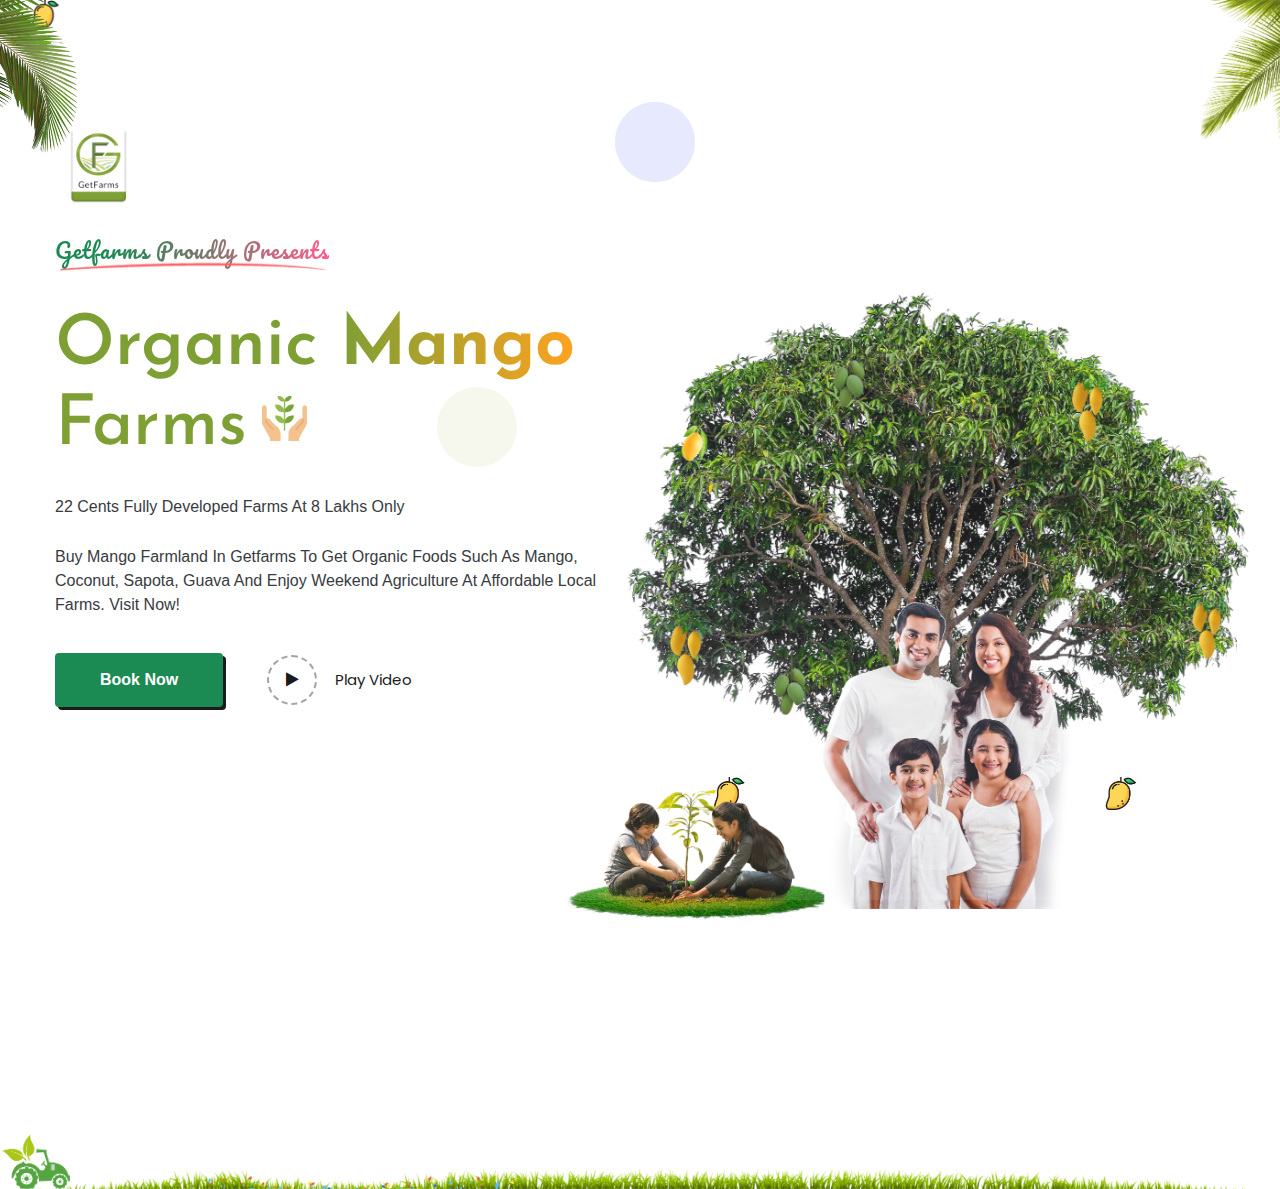
<file: index.html>
<!doctype html>
<html lang="en">

<head>
   
    <!-- Site Title -->
        <title> Farmland for Sale | Buy Mango Farm | Farm Land Near Chennai | Organic Farming</title>
    <!-- META TAGS -->
    <meta charset="utf-8">
    <meta http-equiv="X-UA-Compatible" content="IE=edge">
    <meta name="viewport" content="width=device-width, initial-scale=1, maximum-scale=1">
    <meta name="theme-color" content="#76cef1" />
    <meta name="description" content="">
    <meta name="keyword" content="">
    <!-- SEO TITLE AND DESCRIPTIONS -->
    <!-- FAV ICON(BROWSER TAB ICON) -->
    <link rel="shortcut icon" href="assets/images/fav.ico" type="image/x-icon">
    <!-- Google Fonts -->
    <link rel="preconnect" href="https://fonts.googleapis.com">
    <link rel="preconnect" href="https://fonts.gstatic.com" crossorigin>
    <link href="https://fonts.googleapis.com/css2?family=Josefin+Sans:wght@300;400;500;600;700&family=Pacifico&family=Poppins:wght@300;400;500;600&display=swap" rel="stylesheet">
    <!-- Bootstrap v5.0.2 css -->
    <link rel="stylesheet" href="assets/css/bootstrap.min.css">
    <!-- FONT-AWESOME ICON CSS -->
    <link rel="stylesheet" href="assets/css/font-awesome.min.css">
    <!-- MAIN TEMPLATE CSS -->
    <link rel="stylesheet" href="assets/css/style.css">
    <!-- RESPONSIVE CSS -->

    <!-- HTML5 Shim and Respond.js IE8 support of HTML5 elements and media queries -->
    <!-- WARNING: Respond.js doesn't work if you view the page via file:// -->
    <!--[if lt IE 9]>
      <script src="js/html5shiv.js"></script>
      <script src="js/respond.min.js"></script>
      <![endif]-->
</head>

<body>
    <!-- START PRELOAD -->
    <div id="preloader">
        <div class="plod"><span>&nbsp;</span><span>&nbsp;</span></div>
    </div>



    <!-- Modal -->


    <div class="modal-content">
        <div class="container">
            <!-- SECTION: POP UP TRAVEL BOOKING FORM AND IMG -->
            <div class="pop-up">

                <div class="pop-up-content">
                    <img class="logo" src="assets/images/icons/logo-green.png" alt="">
                    <span>Getfarms proudly presents</span>
                    <h1>Organic <i class="high">mango</i> <br> <b>Farms</b></h1>
                    <p>22 Cents Fully Developed Farms At 8 Lakhs Only </p>
                    <p>Buy Mango Farmland in Getfarms to Get Organic Foods Such as Mango, Coconut, Sapota, Guava and Enjoy Weekend Agriculture at Affordable Local Farms. Visit Now!</p>
                    <div class="banner-btn">
                        <a href="#">Book now</a>
                        <h5 class="bg-change"><i class="fa fa-play video" aria-hidden="true"></i>  play video </h5>
                        
                    </div>
                    
               



                </div>

                <div class="pop-ban-img">


                    <div class="ban-img">
                        <img src="assets/images/places/2.png" alt="">
                        <span class="mango-ani"></span>
                        <span class="shapes3"></span>
                        <span class="tree"></span>
                        <span class="m1"></span>
                    </div>


                </div>

            </div>
            <!-- SECTION: POP UP END -->



        </div>


        <!--POP UP TRAVEL BOOKING FORM DEATILES-->
        <div class="max-wi">
            <div class="pop-up2">
                <button type="button" class="close" data-dismiss="modal">&times;</button>
                <h2 class="book-tit">Want to Buy Your Farmlands?</h2>
                <p>wherever you go make your self at home</p>
                <div class="book-now">
                    <form class="contact__form"
                        method="post"
                        action="https://script.google.com/macros/s/AKfycbzDff7jbpyoJ0MFH_JTQSMLSglIGzLVD0WNPQ8oukQIlLS1I6XcfqH8AJCoBmJYOKYLYg/exec">
                        <div class="contact__msg">Thank you.</div>
                        <ul>
                            <!--POP UP NAME-->
                            <li class="full"> <span> Full Name</span>
                                
                                <input type="text" name="Name" placeholder="Name *" onkeypress="return (event.charCode > 64 && 
event.charCode < 91) || (event.charCode > 96 && event.charCode < 123)" class="form-control" required>
                            </li>

                            <!--POP UP PHONE-->
                            <li class="half"> <span> Number</span>
                                <input type="number" name="Phone" placeholder="Phone *" class="form-control" required>
                            </li>

                            <!--POP UP EMAIL ADDTESS-->
                            <li class="half"> <span>Email Address </span>
                                <input type="text" pattern="[a-z0-9._%+-]+@[a-z0-9.-]+\.[a-z]{2,}$" name="Email" placeholder="Email id *" title="Please enter valid email id" class="form-control" required>
                            </li>


                            <!--JOB TITLES -->
                            <li class="half"> <span> job titles</span>
                                
                                
                                <input type="text" name="Job" placeholder="job" onkeypress="return (event.charCode > 64 && 
event.charCode < 91) || (event.charCode > 96 && event.charCode < 123)" class="form-control" required>
                            </li>


                            <!--CITY -->
                            <li class="half"> <span>city</span>
                                <input type="text" name="City" placeholder="Tindivanam" class="form-control" required>
                            </li>


                            <!--BUDGET-->
                             <li class="half"> <span>budget
                                </span>
                                <select name="Budget" class="form-control">
                                   
                                    <option value="10-20-lakhs">10 Lakhs to 20 Lakhs</option>
                                    <option value="above-20-lakhs">Above 20 Lakhs</option>
                                </select>
                            </li>



                            <!--POP UP DATE-->
                            <li class="half"> <span>Are you interested to visit our farm</span>
                                <select name="Site-visit-interest" class="form-control">
                                    <option value="yes">yes</option>
                                    <option value="no">no</option>
                                </select>
                            </li>

                            <li class="full">
                                <input type="submit" name="submit" value="Book now">
                            </li>
                        </ul>

                        <div class="or-google">
                            <span class="with-email">or sing with email</span>
                            <a href="#">sing in with google</a>
                        </div>
                    </form>
                </div>
                <i class="fa fa-times" aria-hidden="true"></i>
            </div>
        </div>
        <span class="ani2"></span>
        <img class="ani" src="assets/images/places/4.png" alt="">

        <img class="mousemove" src="assets/images/icons/mango.png" alt="">
    </div>


    <!-- Optional JavaScript -->
    <!-- jQuery first, then Popper.js, then Bootstrap JS -->
    <script src="assets/js/jquery-3.6.0.min.js"></script>
    <script src="assets/js/popper.min.js"></script>
    <script src="assets/js/bootstrap.min.js"></script>
    <script src="assets/js/mail.js"></script>
    <script src="assets/js/custom.js"></script>
</body>

</html>
</file>
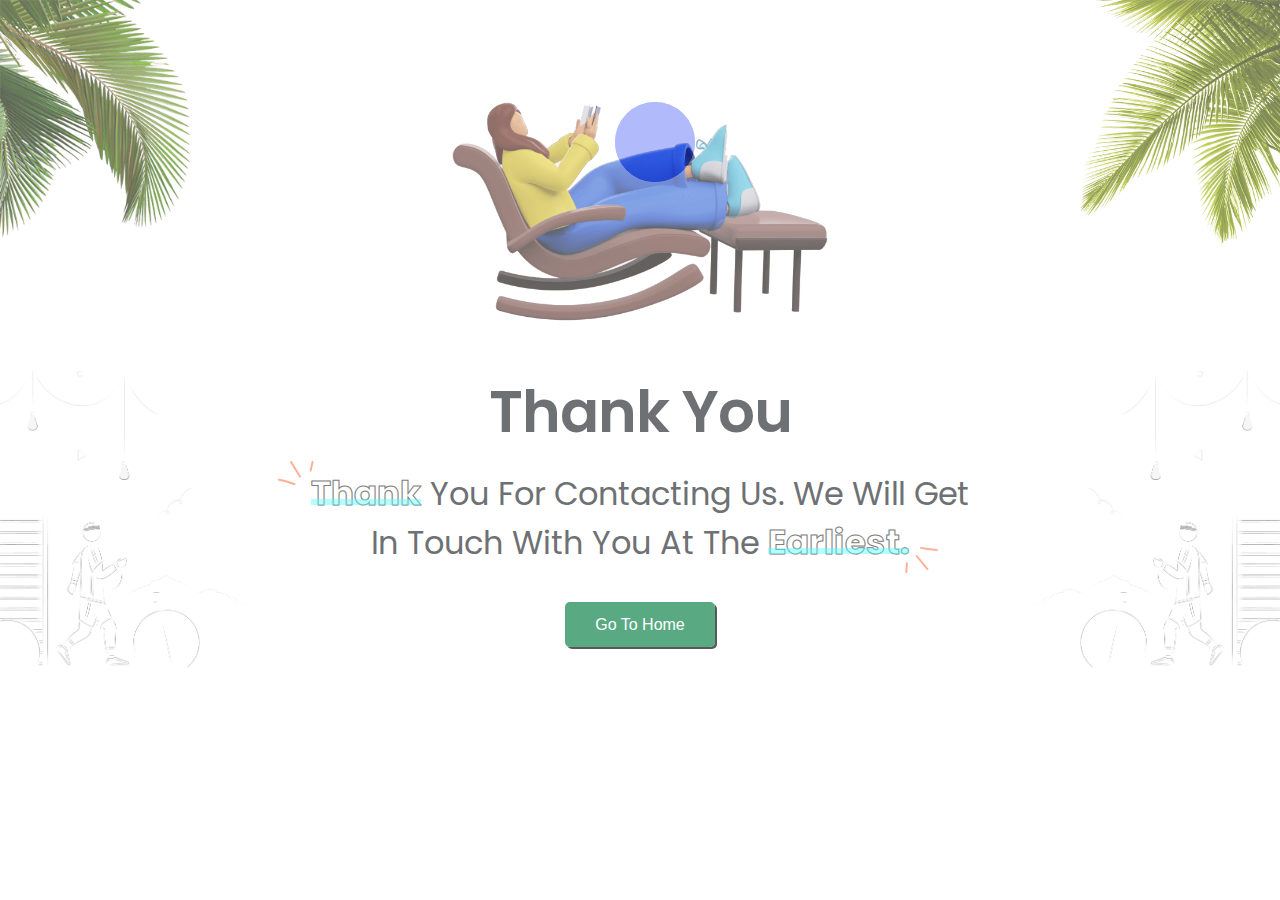
<file: thak-you.html>
<!doctype html>
<html lang="en">

<head>
   
    <!-- Site Title -->
        <title> Farmland for Sale | Buy Mango Farm | Farm Land Near Chennai | Organic Farming</title>
    <!-- META TAGS -->
    <meta charset="utf-8">
    <meta http-equiv="X-UA-Compatible" content="IE=edge">
    <meta name="viewport" content="width=device-width, initial-scale=1, maximum-scale=1">
    <meta name="theme-color" content="#76cef1" />
    <meta name="description" content="">
    <meta name="keyword" content="">
    <!-- SEO TITLE AND DESCRIPTIONS -->
    <!-- FAV ICON(BROWSER TAB ICON) -->
    <link rel="shortcut icon" href="assets/images/fav.ico" type="image/x-icon">
    <!-- Google Fonts -->
    <link rel="preconnect" href="https://fonts.googleapis.com">
    <link rel="preconnect" href="https://fonts.gstatic.com" crossorigin>
    <link href="https://fonts.googleapis.com/css2?family=Josefin+Sans:wght@300;400;500;600;700&family=Pacifico&family=Poppins:wght@300;400;500;600&display=swap" rel="stylesheet">
    <!-- Bootstrap v5.0.2 css -->
    <link rel="stylesheet" href="assets/css/bootstrap.min.css">
    <!-- FONT-AWESOME ICON CSS -->
    <link rel="stylesheet" href="assets/css/font-awesome.min.css">
    <!-- MAIN TEMPLATE CSS -->
    <link rel="stylesheet" href="assets/css/style.css">
    <!-- RESPONSIVE CSS -->

    <!-- HTML5 Shim and Respond.js IE8 support of HTML5 elements and media queries -->
    <!-- WARNING: Respond.js doesn't work if you view the page via file:// -->
    <!--[if lt IE 9]>
      <script src="js/html5shiv.js"></script>
      <script src="js/respond.min.js"></script>
      <![endif]-->
</head>

<body>
    <!-- START PRELOAD -->
    <div id="preloader">
        <div class="plod"><span>&nbsp;</span><span>&nbsp;</span></div>
    </div>

    <!-- Modal -->


   <div class="thank-you">
         <div class="container">
         <div class="than-inner">
         <div class="thank-img">
           <img src="assets/images/places/8.png" alt="">
         </div>
         <div class="thank-content">
             <h2>thank you</h2>
             <p><b>Thank</b> You for contacting us. We will get in touch with you at the <b>earliest. <span class="shapes1 sh2"></span></b> 
             <span class="shapes1"></span>
             
             </p>
             <a href="index.html">Go to home</a>
         </div>
         
         
   </div>
    </div>
    <span class="shapes2"></span>
    <span class="leaf"></span>
     </div>
    


    <!-- Optional JavaScript -->
    <!-- jQuery first, then Popper.js, then Bootstrap JS -->
    <script src="assets/js/jquery-3.6.0.min.js"></script>
    <script src="assets/js/popper.min.js"></script>
    <script src="assets/js/bootstrap.min.js"></script>
    <script src="assets/js/mail.js"></script>
    <script src="assets/js/custom.js"></script>
</body>

</html>
</file>
<file: assets/css/style.css>
\/*-------------------------------------------------*/
/*1. COMMON STYLES
/*-------------------------------------------------*/
* {
    margin: 0;
    padding: 0;
    border: 0;
    font-size: 100%;
    /* font: inherit; */
    vertical-align: baseline;
    box-sizing: border-box;
    outline: none;
    font-family: 'Poppins', sans-serif;
    font-weight: 400;
}

/* HTML5 display-role reset for older browsers */
article,
aside,
details,
figcaption,
figure,
footer,
header,
hgroup,
menu,
nav,
section {
    display: block;
}

html {
    scroll-behavior: smooth;
}

body {
    margin: 0;
    padding: 0;
    line-height: 24px;
    overflow: hidden;
    overflow-y: auto;
    background: #fff;
}

* {
    box-sizing: border-box;
    font-style: normal;
}

ol,
ul {
    list-style: none;
}

blockquote,
q {
    quotes: none;
}

blockquote:before,
blockquote:after,
q:before,
q:after {
    content: '';
    content: none;
}

table {
    border-collapse: collapse;
    border-spacing: 0;
}

h1 {
    font-weight: 700;
    line-height: 33px;
}

h1,
h2,
h3,
h4,
h5,
h6 {
    font-weight: 600;
    font-family: 'Josefin Sans', sans-serif;
}

h3 {}

h2 {
    font-size: 32px;
    line-height: 38px;
}

h3 {
    font-size: 28px;
    line-height: 34px;
    margin: 0;
}

h4 {
    font-size: 22px;
    line-height: 30px;
}

h5 {
    font-size: 20px;
    line-height: 28px;
}

h6 {
    font-size: 18px;
    line-height: 26px;
}

::placeholder {
    /* Chrome, Firefox, Opera, Safari 10.1+ */
    color: black;
    opacity: 1;
    /* Firefox */
    ;
}

:-ms-input-placeholder {
    /* Internet Explorer 10-11 */
    color: black;
}

::-ms-input-placeholder {
    /* Microsoft Edge */
    color: black;
}

/*-------------------------------------------------*/
/* PRE LOADING 
/*-------------------------------------------------*/
#preloader {
    position: fixed;
    top: 0;
    left: 0;
    right: 0;
    bottom: 0;
    background-color: #fff;
    /* change if the mask should have another color then white */
    z-index: 99999;
    /* makes sure it stays on top */
    ;
}

.plod {
    width: 50px;
    height: 50px;
    padding: 0px;
    margin: 0 auto;
    margin-top: 8%;
}

.plod span {
    position: absolute;
    display: inline-block;
    width: 80px;
    height: 80px;
    border-radius: 100%;
    background: #213cf2;
    -webkit-animation: plod 1.5s linear infinite;
    animation: plod 1.5s linear infinite;
}

.plod span:last-child {
    animation-delay: -0.9s;
    -webkit-animation-delay: -0.9s;
}

@keyframes plod {
    0% {
        transform: scale(0, 0);
        opacity: 0.8;
    }

    100% {
        transform: scale(1, 1);
        opacity: 0;
    }
}

@-webkit-keyframes plod {
    0% {
        -webkit-transform: scale(0, 0);
        opacity: 0.8;
    }

    100% {
        -webkit-transform: scale(1, 1);
        opacity: 0;
    }
}

/*-------------------------------------------------*/
/* 19. POP UP
/*-------------------------------------------------*/

.pop-up {
    width: 100%;
    float: left;
    /* overflow: hidden; */
    position: relative;
    display: flex;
    flex-direction: column;
}





@keyframes left {
    0% {
        left: 20%;
    }

    50% {
        left: 80%;
    }

    100% {
        left: 20%;
    }

}

.pop-up:after {
    position: absolute;
    content: "";
}

.modal-content {
    float: left;
    width: 100%;
    overflow: hidden;
    border: 0;
    padding: 120px 0;
}

.modal-content .container {
    max-width: 1200px;

}

.pop-up1 {
    float: left;
    width: 50%;
    position: fixed;
    background: #00bcd4;
    overflow: hidden;
    display: flex;
    align-items: center;
    justify-content: center;
    right: 0;
    top: 0;
    bottom: 0;
}

.pop-up1:before {
    position: absolute;
    content: "";
    top: 0;
    left: 0;
    width: 100%;
    height: 100%;
    z-index: 1;
    background: #04195c75;
    opacity: .8;
}


.pop-up1:after {
    position: absolute;
    left: -190px;
    bottom: -190px;
    content: "";
    width: 250px;
    height: 250px;
    border-radius: 50%;
    background: #fd7e146e;
    z-index: 15;
    transform: scale(1.5);
    /* opacity: .8; */
}



.book-now:before,
.book-now:after {
    position: absolute;
    content: "";
    top: -8px;
    background: -webkit-linear-gradient(178deg, #ff5722, #07d40f 80%);
    width: 90px;
    height: 1px;
    background: -o-linear-gradient(7deg, #00000094, #060608a6);
    background: -ms-linear-gradient(7deg, #00000094, #060608a6);
    background: -webkitlinear-gradient(45deg, #ffef2d, #ff4f4f 80%);
    opacity: .5;
}


.book-now:after {
    top: 0;
    width: 50px;
}

.pop-up1 .shapes3 {
    position: absolute;
    right: -190px;
    top: -190px;
    width: 250px;
    height: 250px;
    transform: scale(1.5);
    background: #fd7e146e;
    z-index: 15;
    border-radius: 50%;
    /* opacity: .8; */
}

.pop-up1 img,
.pop-im {
    width: 100%;
    height: 800px;
    position: relative;
    left: 10;
    object-fit: cover;
}

.pop-up1 .logo {
    height: 108px;
    width: 80px;
    position: relative;
    background: none;
    position: absolute;
    top: 20px;
    left: 30px;
    z-index: 1;
}

.pop-up1 i {
    animation: shadows 1s linear infinite;
    position: absolute;
    width: 80px;
    height: 80px;
    background: #2196f3;
    border-radius: 50%;
    z-index: 2;
    display: flex;
    align-items: center;
    justify-content: center;
    font-size: 22px;
    color: #fff;
    cursor: pointer;
}

@keyframes shadows {
    0% {
        box-shadow: 0 0 0 0 rgb(255 255 255 / 20%), 0 0 0 20px rgb(255 255 255 / 20%), 0 0 0 30px rgb(255 255 255 / 20%);
    }

    100% {
        box-shadow: 0 0 0 20px rgb(255 255 255 / 20%), 0 0 0 30px rgb(255 255 255 / 20%), 0 0 0 40px rgb(255 255 255 / 0%);
    }
}

.pop-up2 {
    padding: 80px 45px 80px 45px;
    position: fixed;
    text-transform: capitalize;
    box-shadow: 0px 10px 60px 0px rgb(0 0 0 / 18%);
    /* display: none; */
    max-width: 660px;
    z-index: 999;
    background: #fff;
    margin-top: 130px;
}

.pop-up2 i {
    position: absolute;
    right: 20px;
    top: 20px;
    background: red;
    color: #fff;
    cursor: pointer;
    width: 40px;
    height: 40px;
    display: flex;
    align-items: center;
    justify-content: center;
    border-radius: 50%;
}

.pop-up2 h2 {
    width: 100%;
    text-align: center;
    font-weight: 800;
    letter-spacing: -1px;
    margin-bottom: 0px;
    font-weight: 700;
    position: relative;
    color: #017d3f;
}

.pop-up2 h2:before {
    position: absolute;
    content: "";
    background: url(../images/icons/waving-hand.png);
    background-size: cover;
    left: 30px;
    top: 0;
    width: 30px;
    height: 30px;
    animation: hii 3.8s infinite linear;
}

@keyframes hii {
    0% {
        transform: rotate(80deg);
    }

    50% {
        transform: rotate(0deg);
    }

    100% {
        transform: rotate(80deg);
    }
}

.pop-up2 p {
    text-align: center;
    width: 100%;
    padding-top: 9px;
    /* display: none; */
}

.book-now {
    width: 100%;
    float: left;
    position: relative;
    display: flex;
    align-items: center;
    justify-content: center;
}

.book-now ul {
    padding: 0px;
    margin: 0px;
}

.close {
    right: 20px;
    position: absolute;
    font-weight: 900;
    display: none;
    top: 15px;
    outline: none;
    opacity: 1;
}

.book-now li {
    float: left;
    padding: 15px;
}

.pop-up2 ul li.full {
    width: 100%;
    margin-top: 20px;
}

.pop-up2 ul li.half {
    width: 50%;
}

.book-now span {
    display: block;
    font-family: 'Poppins', sans-serif;
    font-size: 13px;
    font-weight: 500;
    padding: 0 0 7px 4px;
}

.book-now li input,
.book-now li select {
    border: 1px solid #ccc;
    line-height: 36px;
    padding: 10px 15px;
    width: 100%;
    font-size: 14px;
    height: 45px;
    font-weight: 400;
    border-radius: 50px;
}


.book-now li select {
    padding-top: 7px;
}

.book-now li input[type="submit"] {
    background: #017d3f;
    font-size: 16px;
    text-transform: uppercase;
    border-radius: 50px;
    font-weight: 700;
    letter-spacing: 0.2px;
    color: #fff;
    transition: all 0.5s ease;
    padding: 5px;
    border: 1px solid #017d3f;
}

.book-now li input[type="submit"]:hover {
    background: #0936de;
    transition: all 0.5s ease;
    border: 1px solid #0936de;
}


.contact__msg {
    display: none;
}

.alert-success {
    text-align: center;
    font-size: 16px;
    font-weight: 500;
    padding: 8px;
}

.or-google {
    float: left;
    width: 100%;
    display: flex;
    align-items: center;
    justify-content: center;
    flex-direction: column;
    position: relative;
    margin-top: 30px;
    display: none;
}

.or-google {}

.or-google .with-email {
    display: inline-block;
    padding: 0;
    position: relative;
    background: #ffff;
    padding: 10px 20px;
    color: #bbc5cb;
    font-family: 'Poppins', sans-serif;
    font-weight: 400;
    font-size: 13px;
}

.or-google:before {
    position: absolute;
    content: "";
    width: 100%;
    height: 1px;
    background: #dde7ed;
    left: 0;
    right: 0;
    top: 20px;
}

.or-google a {
    width: 100%;
    float: left;
    text-align: center;
    border: 1px solid #dde7ed;
    color: #000;
    font-weight: 500;
    margin-top: 30px;
    padding: 10px 0;
    border-radius: 50px;
    text-decoration: none;
}

.or-google a:before {
    position: absolute;
    content: "";
    background: url(../images/icons/google.png);
    background-size: cover;
    width: 16px;
    height: 16px;
    margin: 4px 0 0 -24px;
}

.pop-up .pop-up-content {
    width: 48%;
    float: left;
    text-transform: capitalize;
    left: 0;
    position: relative;
    transform: translateX(-100%);
    opacity: 0;
    transition: all 0.5s ease;
}

.pop-up-content.a1 {
    transform: translateX(0);
    transition: all 0.7s ease;
    transition-delay: 0.4s;
    opacity: 1;
}

.pop-up-content span {
    font-family: 'Pacifico', cursive;
    background: -webkit-linear-gradient(180deg, #ff4b82, #017d3f 80%);
    font-weight: 800;
    -webkit-background-clip: text;
    -webkit-text-fill-color: transparent;
    font-weight: 400;
    position: relative;
    display: inline-block;
    font-size: 21px;
    line-height: 42px;
    letter-spacing: 1px;
}

.pop-up-content span:before {
    position: absolute;
    content: "";
    background: url(../images/icons/4.png);
    background-size: cover;
    width: 100%;
    height: 27px;
    bottom: -3px;
}

.pop-up-content h1 {
    display: inline-block;
    width: 100%;
    font-weight: 600;
    font-size: 70px;
    line-height: 80px;
    margin: 35px 0 28px 0;
    position: relative;
    color: #6e941d;
}

.pop-up-content h1:before {
    position: absolute;
    content: "";
    right: 100px;
    bottom: 0;
    background: #7fa00a;
    width: 80px;
    height: 80px;
    border-radius: 50%;
    opacity: 0.08;
}

.pop-up-content p {
    display: inline-block;
    width: 100%;
    padding-bottom: 10px;
}

.banner-btn a {
    display: inline-block;
    color: #fff;
    background: #017d3f;
    padding: 15px 45px;
    border-radius: 4px;
    box-shadow: 3px 3px 0 0 #000;
    text-decoration: none;
    font-weight: 600;
    transition: all 0.5s ease;
    position: relative;
    z-index: 99;
    margin-top: 10px;
    float: left;
}

.pop-up-content a:hover {
    background: #ff4b82;
    transition: all 0.5s ease;
}

.pop-up-content img {
    position: absolute;
    right: 0;
    bottom: 0;
    width: 50px;
    height: 50px;
}

.pop-up-content b {
    position: relative;
    font-family: 'Josefin Sans', sans-serif;
    font-weight: 500;
}

.pop-up-content b:before {
    position: absolute;
    content: "";
    background: url(../images/icons/ecology.png);
    right: -60px;
    top: 5px;
    background-size: cover;
    width: 45px;
    height: 45px;
}

.modal-content:before {
    position: fixed;
    content: "";
    background: url(../images/places/7.png);
    top: 0;
    left: -50px;
    background-size: cover;
    width: 134px;
    height: 158px;
    z-index: 99;
}

.modal-content:after {
    position: fixed;
    content: "";
    background: url(../images/places/5.png);
    background-size: cover;
    top: 0;
    right: -50px;
    width: 130px;
    height: 157px;
}

.pop-up-content .logo {
    width: 90px;
    height: 90px;
    transform: scale(1.2);
    position: relative;
    display: block;
    margin-bottom: 20px;
}

.pop-up-content h2 {}

.pop-up-content .video {
    /* background: antiquewhite; */
    width: 50px;
    height: 50px;
    border-radius: 50%;
    line-height: 45px;
    text-align: center;
    margin-right: 14px;
    animation: blink 2s infinite;
    box-shadow: 0 0 0 rgb(173 138 205);
    border: 2px dashed #999;
    font-size: 16px;
}

.pop-up-content .high {
    font-weight: bold;
    font-family: 'Josefin Sans', sans-serif;
    background: linear-gradient(271deg, #fe9905, #6e941d);
    /* background: #fc7e14; */
    -webkit-background-clip: text;
    -webkit-text-fill-color: transparent;
}

@keyframes blink {

    100% {
        box-shadow: 0 0 0 15px rgb(242 234 234 / 0%);
    }
}

.banner-btn {}

.banner-btn .bg-change {
    background: none;
    box-shadow: none;
    color: #000;
    font-weight: 400;
    padding: 12px 40px 14px 212px;
    font-family: 'Poppins', sans-serif;
    font-size: 15px;
    margin-bottom: 0;
}

.pop-up .pop-ban-img {
    float: left;
    width: 52%;
    top: 0;
    background: #fff;
    z-index: auto;
    display: flex;
    align-items: center;
    justify-content: center;
    position: relative;
    height: 100%;

}

.ban-img .shapes3 {
    position: absolute;
    background: url(../images/places/15.png);
    bottom: 0;
    left: 0;
    background-size: cover;
    width: 164px;
    height: 130px;
    z-index: 1500;
    transform: scale(0);
}


.ban-img .shapes3.a4 {
    transform: scale(1.7);
    transition: all 0.7s ease;
    transition-delay: 0.9s;
}


.pop-ban-img img {
    height: auto;
    float: left;
    width: 100%;
}

.modal-content .ani {
    position: fixed;
    content: "";
    bottom: 0;
    left: 0;
    animation: move 20.5s linear infinite;
    width: 70px;
    height: 55px;
    object-fit: cover;
    z-index: 26;
}

@keyframes move {
    0% {
        left: 30%;
    }

    50% {
        left: 0;
    }

    100% {
        left: 30%;
    }
}




.modal-content .ani2 {
    position: fixed;
    bottom: 0;
    left: 0;
    right: 0;
    background: url(../images/places/3.png);
    background-size: cover;
    width: 100%;
    height: 20px;
    z-index: 20;
}

.max-wi {
    display: flex;
    align-items: center;
    justify-content: center;
    width: 100%;
    z-index: 10;
    float: left;
    padding: 100px 0 0 0;
    transform: scale(0);
    z-index: 999;
    transition: all 0.5s ease;
    overflow-x: hidden;
    overflow-y: auto;
    height: 100%;
}

.max-wi:before {
    position: fixed;
    content: "";
    top: 0;
    left: 0;
    right: 0;
    bottom: 0;
    width: 100%;
    height: 100%;
    opacity: .5;
    z-index: 999;
    overflow-y: auto;
    overflow-x: hidden;
}

.max-wi.act {
    transform: scale(1);
    position: fixed;
    top: 0;
    z-index: 1500;

    padding-top: 300px;
}





.ban-img {
    float: left;
    width: 52%;
    transform: scale(1.1);
    position: fixed;
    bottom: 0;
    right: 0;
}

.ban-img .m1,
.mango-ani {
    position: absolute;
    content: "";
    background: url(../images/icons/mango.png);
    bottom: 200px;
    right: 160px;
    background-size: cover;
    width: 30px;
    height: 30px;
    animation: up 5.8s infinite linear;
    animation-duration: 10s;
    opacity: 0;
}


.mango-ani.a5 {
    opacity: 1;
    bottom: 100px;
    transition: all 0.7s ease;
    transition-delay: 2.4s;
}

.ban-img .m1.a6 {
    opacity: 1;
    bottom: 100px;
    transition: all 0.7s ease;
    transition-delay: 2.7s;
}






@keyframes up {
    0% {
        transform: translateY(-30px);
    }

    50% {
        transform: translateY(0px);
    }

    100% {
        transform: translateY(-30px);
    }

}


.ban-img .tree {
    position: absolute;
    content: "";
    background: url(../images/places/10.png);
    background-size: cover;
    width: 100%;
    height: 0;
    bottom: 100px;
    display: flex;
    align-items: center;
    justify-content: center;
    z-index: -1;
    margin: 0 0 0 0;
    opacity: 0;
    transition: all 0.7s ease;
}

.ban-img .tree.a2 {
    transform: scale(1);
    transition: all 0.7s ease;
    opacity: 1;
    transition-delay: 2s;
    height: 500px;
}

@keyframes up {
    0% {
        transform: translateY(-45px);
    }

    50% {
        transform: translateY(30px);
    }

    100% {
        transform: translateY(-45px);
    }
}


.mango-ani {
    left: 120px;
}



.ban-img img {
    height: 0;
    object-fit: contain;
    position: relative;
    z-index: 21;
    float: left;
    width: 100%;
    top: 50px;
    transform: scale(1);
    opacity: 0;
}

.ban-img img.a3 {
    height: 400px;
    transition: all 0.7s ease;
    opacity: 1;
    transition-delay: 1.7s;
    transform: scale(0.7);
}

.abt-bg-dot,
.abt-bg-dot i {
    position: absolute;
    content: "";
    background: url(../images/icons/c9.png);
    background-size: 21px;
    height: 420px;
    width: 420px;
    border-radius: 50%;
    top: 43%;
    right: 0;
    left: 50%;
    bottom: 0;
    animation: rotate 30.8s infinite linear;
    animation: rotate 30.8s infinite linear;
    display: none;
}

.abt-bg-dot i {
    width: 250px;
    height: 250px;
    background: gold;
    top: 49%;
    left: 50%;
}

.modal-content .mousemove {
    position: absolute;
    content: "";
    top: 0;
    right: 0;
    left: 0;
    bottom: 0;
    width: 30px;
    height: 30px;
    transform: translateX(30px);
}




@keyframes rotate {
    0% {
        transform: translate(-50%, -50%) rotate(0deg);
    }

    100% {
        transform: translate(-50%, -50%) rotate(360deg);
    }

}


@media screen and (max-width:1300px) {


    .modal-content .ani2,
    .modal-content .ani {
        position: absolute;
    }

    .max-wi {
        padding: 350px 0 0 0;
    }


}


@media screen and (max-width:1200px) {

    .ban-img .shapes3 {
        display: none;
    }

    .modal-content {
        padding: 120px 30px;
    }

    .pop-up2 {
        padding: 80px 30px;
    }

    .modal-content .mousemove {
        display: none;
    }
}



@media screen and (max-width:992px) {
    
    .thank-you:after, .shapes2{opacity: .4 !important;}


    .max-wi {
        padding: 0;
    }

    .ban-img .tree.a2 {
        height: 650px;
    }

    .pop-up .pop-ban-img {
        width: 100%;
        top: 250px;
    }


    .pop-up2 h2:before {
        display: none;
    }

    .modal-content:after,
    .modal-content:before {
        position: absolute;
        z-index: 999;
    }

    .modal-content {
        padding: 80px 0 80px 0;
    }

    .pop-up-content .logo {
        margin: 0 auto;
    }

    .pop-up .pop-up-content {
        width: 100%;
        text-align: center;
        margin-bottom: 0;
        order: 1;
    }

    .ban-img {
        position: relative;
        width: 100%;
        top: 0;
    }

    .pop-up .pop-up-content {
        position: relative;
        width: 100%;
        margin-top: 300px;
    }

    .banner-btn {
        margin: 0 auto;
        display: table;
    }

    .pop-up2 {
        margin-top: 250px;
    }


    .pop-up2 ul li.half {
        width: 100%;
    }



}


@media screen and (max-width:768px) {

    .pop-up2 h2 {
        font-size: 22px;
    }



    .pop-up,
    .pop-up-content {
        box-shadow: none;
        text-align: center;
    }

    .modal-content .container {
        max-width: 800px;
        padding: 0;
    }

    .pop-up:before {
        position: absolute;
    }

    .banner-btn {
        margin: 0 auto;
        display: table;
    }




}



@media screen and (max-width:570px) {
    
    .thank-content{padding: 0 3% !important;}

    .ban-img .m1 {
        right: 80px;
    }

    .mango-ani {
        left: 70px;
    }


    .ban-img img.a3 {
        top: 0;
    }

    .ban-img .tree.a2 {
        left: -10px;
    }


    .pop-up-content h1 {
        font-size: 40px;
        width: 100%;
        margin: 28px 0 28px 0;
        line-height: 45px;
    }

    .pop-up-content .high {}

    .pop-up-content b {}

    .pop-up-content span {
        font-size: 16px;
    }

    .pop-up-content b:before {
        top: 0;
        width: 40px;
        height: 40px;
    }

    .pop-up-content p {
        font-size: 14px;
    }

    .banner-btn a {
        padding: 12px 35px;
        font-size: 13px;
    }

    .banner-btn .bg-change {
        padding: 12px 0 30px 0;
    }

    .pop-up-content .video {
        width: 40px;
        height: 40px;
        font-size: 13px;
        line-height: 34px;
        margin-top: 35px;
    }
    
      .thank-you:before, .thank-you .leaf{
    width: 110px !important;
    height: 129px !important;
    }
}


@media screen and (max-width:480px) {
    
  

    .pop-up .pop-up-content {
        margin-top: 0;
    }

    .pop-up .pop-ban-img {
        top: 0;
    }

    .modal-content {
        padding-bottom: 80px;
    }


    .modal-content {}



    .pop-up2 h2:before {
        display: none;
    }

    .ban-img .tree.a2 {
        height: 350px;
        top: -30px;
        left: 0;
    }

    .ban-img img.a3 {
        height: 400px;
    }

    .ban-img .shapes3.a4 {
        transform: scale(1);
        bottom: -33px;
        left: -23px;
    }

    .modal-content .ani {
        display: none;
    }

    .pop-up-content {
        margin-bottom: 0;
    }
}


@media screen and (max-width:430px) {

    .pop-up2 i {
        height: 30px;
        width: 30px;
        top: 60px;
    }
}


@media screen and (max-width:350px) {


    .thank-content h2{font-size: 50px !important;line-height: 40px !important;}
    .max-wi.act {
        left: 0;
    }

    .modal-content {
        padding: 80px 10px 130px 10px;
    }

    .pop-up-content h1 {
        font-size: 38px;
    }

    .ban-img .tree.a2 {
        left: -15px;
        width: 109%;
    }
}


@media screen and (max-width:310px) {
    .ban-img .tree.a2 {
        left: -20px;
    }
}

.thank-you{
    display: flex;
    align-items: center;
    justify-content: center;
    width: 100%;
    position: relative;
    padding: 30px 0;
}

.thank-you:after, .shapes2{position: absolute;    content: "";
    bottom: 0;
    left: 0;
   background: url(../images/places/download.png);
    background-size: cover;
    width: 249px;
    height: 299px;
    opacity: .6;}

.shapes2{
    left: auto;
    right: 0;
    transform: scaleX(-1);
}

.thank-you:before, .thank-you .leaf{
    position: absolute;
    content: "";
    top: 0;
    left: 0;
    width: 200px;
    height: 244px;
    background: url(../images/places/7.png);
    background-size: cover;
    }
.container{}
.than-inner{
    display: flex;
    align-items: center;
    justify-content: center;
    width: 100%;
    flex-direction: column;
}
.thank-img{}
.thank-img img{
    width: 100%;
    transform: scale(0.6);
}
.thank-content{
    width: 100%;
    text-align: center;
    text-transform: capitalize;
    padding: 0 20%;
    z-index: 99;
    position: relative;
}
.thank-content h2{
    font-family: 'Poppins', sans-serif;
    font-size: 58px;
    letter-spacing: -1px;
}
.thank-content p{
    font-family: 'Poppins', sans-serif;
    position: relative;
    font-size: 32px;
    display: inline-block;
    padding: 30px 0 30px 0;
    line-height: 48px;
}
.thank-content a{
    font-weight: 500;
    background: #017d3f;
    color: #fff;
    padding: 14px 30px;
    border-radius: 5px;
    box-shadow: 2px 2px 0 0 #000;
}
.thank-content b{
    position: relative;
    font-size: 34px;
    display: inline-block;
    text-shadow: 0 0 1px #3c3c3c;
    -webkit-text-stroke-width: 1px;
    -webkit-text-stroke-color: #3c3c3c;
    color: #fff;
}
.thank-content b:before{position: absolute;content: "";background: rgba(0,255,255,.45);width: 100%;height: 6px;left: 0;bottom: 12px;}

.thank-content .shapes1{position: absolute;content: "";background: url(../images/icons/1.svg);background-size: cover;width: 36px;height: 25px;left: -29px;top: 22px;}


.thank-content .sh2{
    left: auto;
    right: -30px;
    transform: scale(-1) rotate(-8deg);
    top: 28px;
}
.thank-you .leaf{background: url(../images/places/5.png);left: auto;right: 0;background-size: cover;}
</file>
